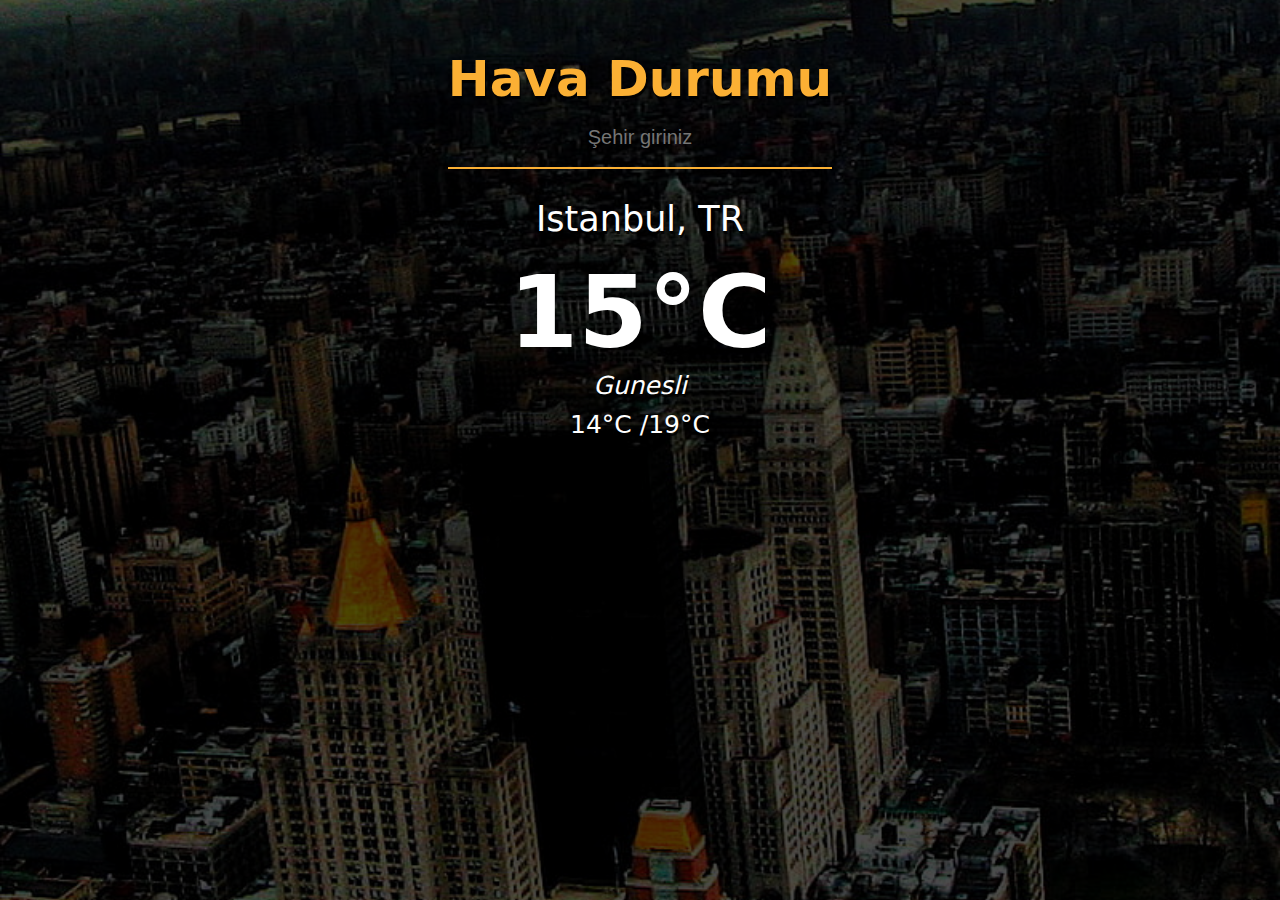
<file: havadurumuuygulamasi/index.html>
<!DOCTYPE html>
<html lang="en">
<head>
    <meta charset="UTF-8">
    <meta name="viewport" content="width=device-width, initial-scale=1.0">
    <title>Document</title>
    <link rel="stylesheet" href="style.css">
</head>
<body>
    

    <div class="app">
        <div class="header">
            <h1>Hava Durumu</h1>
            <input type="text" id="searchBar" placeholder="Şehir giriniz">
        </div>
        <div class="content">
            <div class="city">Istanbul, TR</div>
            <div class="temp">15°C</div>
        </div>
        <div class="desc">Gunesli</div>
        <div class="minmax">14°C /19°C</div>
    </div>


    <script src="script.js"></script>
</body>
</html>
</file>
<file: havadurumuuygulamasi/style.css>
*{
    margin: 0;
    padding: 0;
    box-sizing: border-box;

}
body{
    font-family: montserrat, system-ui, -apple-system, BlinkMacSystemFont, 'Segoe UI', Roboto, Oxygen, Ubuntu, Cantarell, 'Open Sans', 'Helvetica Neue', sans-serif;
    color :white;
    background-image: url('bg.png');
    background-position: center;
    background-repeat: no-repeat;
    background-size: cover;
    height: 100vh;
}


.app{
    display: flex;
    flex-direction: column;
    align-items: center;
    text-align: center;
    background-color: rgba(0,0,0,.7);
    height: 100vh;
}


.header{
    padding: 50px 20px 30px 20px;
}

.header h1{
    font-size: 50px;
    color : #fbb034 ;
    text-shadow: 1px 3px rgba(0,0,0,.9);
    
}

.header input{
    width : 100%;
    padding: 18px;
    background: transparent;
    border: 0;
    outline: 0;
    border-bottom: 2px solid #fbb034;
    text-align: center;
    font-size: 20px;
    color: #fbb034;

}

.city{
    font-size: 35px;
    font-weight: 500;
    margin-bottom: 10px;
    text-shadow: 1px 3px rgba(0,0,0,.8);


}

.temp{
    font-size: 100px;
    font-weight: 700;
    margin-top: 15px;
    text-shadow: 1px 5px rgba(0,0,0,.1);
}


.desc{
    font-size: 25px;
    font-style: italic;
    text-shadow: 1px 3px rgba(0,0,0,.8);
    margin-bottom: 10px;

}


.minmax{
    font-size: 25px;
    text-shadow: 1px 3px rgba(0,0,0,.8);
    
}
</file>
